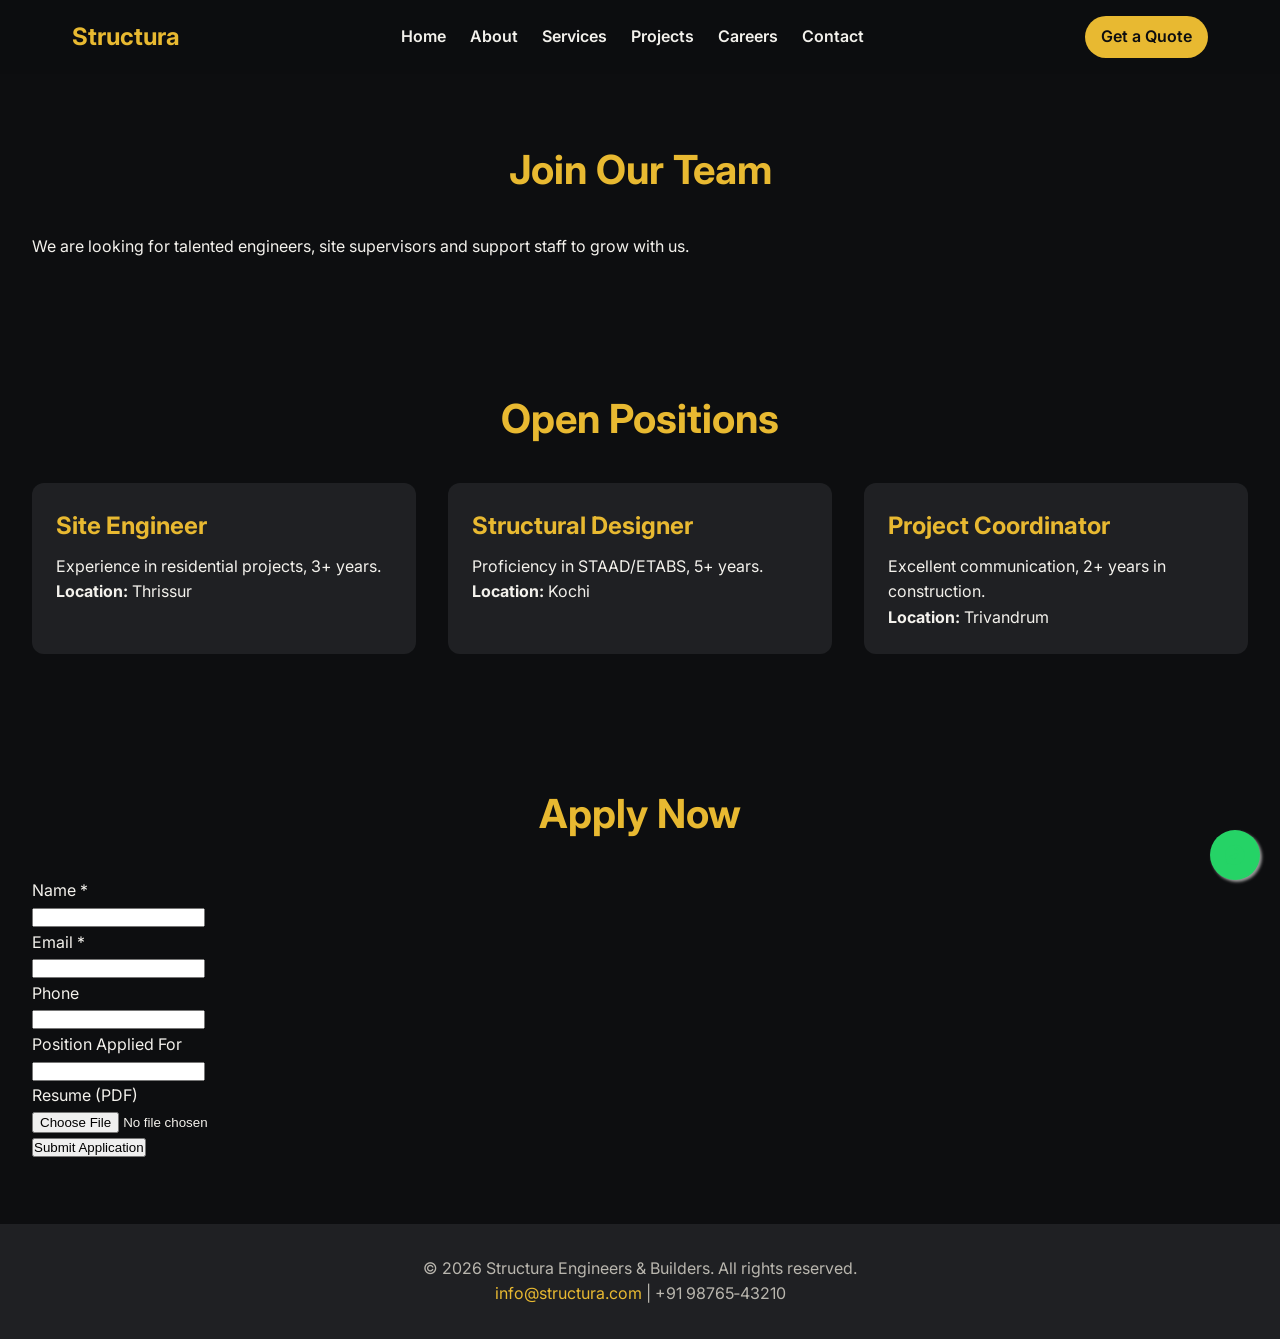
<file: careers.html>
<!DOCTYPE html>
<html lang="en">
<head>
  <meta charset="UTF-8" />
  <meta name="viewport" content="width=device-width, initial-scale=1.0" />
  <title>Careers – Structura Engineers & Builders</title>
  <link rel="stylesheet" href="style.css" />
</head>
<body>
  <header>
    <nav class="nav">
      <div class="logo">Structura</div>
      <button class="menu-toggle" aria-label="Toggle menu">&#9776;</button>
      <ul>
        <li><a href="index.html">Home</a></li>
        <li><a href="about.html">About</a></li>
        <li><a href="services.html">Services</a></li>
        <li><a href="projects.html">Projects</a></li>
        <li><a href="careers.html">Careers</a></li>
        <li><a href="contact.html">Contact</a></li>
      </ul>
      <a href="#" class="cta-btn">Get a Quote</a>
    </nav>
    <nav class="mobile-nav">
      <a href="index.html">Home</a>
      <a href="about.html">About</a>
      <a href="services.html">Services</a>
      <a href="projects.html">Projects</a>
      <a href="careers.html">Careers</a>
      <a href="contact.html">Contact</a>
      <a href="#" class="cta-btn">Get a Quote</a>
    </nav>
  </header>

  <section class="section fade-in">
    <h2>Join Our Team</h2>
    <p>We are looking for talented engineers, site supervisors and support staff to grow with us.</p>
  </section>

  <section class="section fade-in">
    <h2>Open Positions</h2>
    <div class="cards">
      <div class="card">
        <h3>Site Engineer</h3>
        <p>Experience in residential projects, 3+ years.</p>
        <p><strong>Location:</strong> Thrissur</p>
      </div>
      <div class="card">
        <h3>Structural Designer</h3>
        <p>Proficiency in STAAD/ETABS, 5+ years.</p>
        <p><strong>Location:</strong> Kochi</p>
      </div>
      <div class="card">
        <h3>Project Coordinator</h3>
        <p>Excellent communication, 2+ years in construction.</p>
        <p><strong>Location:</strong> Trivandrum</p>
      </div>
    </div>
  </section>

  <section class="section fade-in">
    <h2>Apply Now</h2>
    <form id="career-form" action="#" method="post" enctype="multipart/form-data">
      <label for="name">Name *</label><br/>
      <input type="text" id="name" name="name" required /><br/>
      <label for="email">Email *</label><br/>
      <input type="email" id="email" name="email" required /><br/>
      <label for="phone">Phone</label><br/>
      <input type="tel" id="phone" name="phone" /><br/>
      <label for="position">Position Applied For</label><br/>
      <input type="text" id="position" name="position" /><br/>
      <label for="resume">Resume (PDF)</label><br/>
      <input type="file" id="resume" name="resume" accept="application/pdf" /><br/>
      <button type="submit" class="btn btn-primary">Submit Application</button>
    </form>
  </section>

  <footer>
    <p>&copy; 2026 Structura Engineers & Builders. All rights reserved.</p>
    <p><a href="mailto:info@structura.com">info@structura.com</a> | +91 98765‑43210</p>
  </footer>

  <script src="script.js"></script>
</body>
</html>
</file>
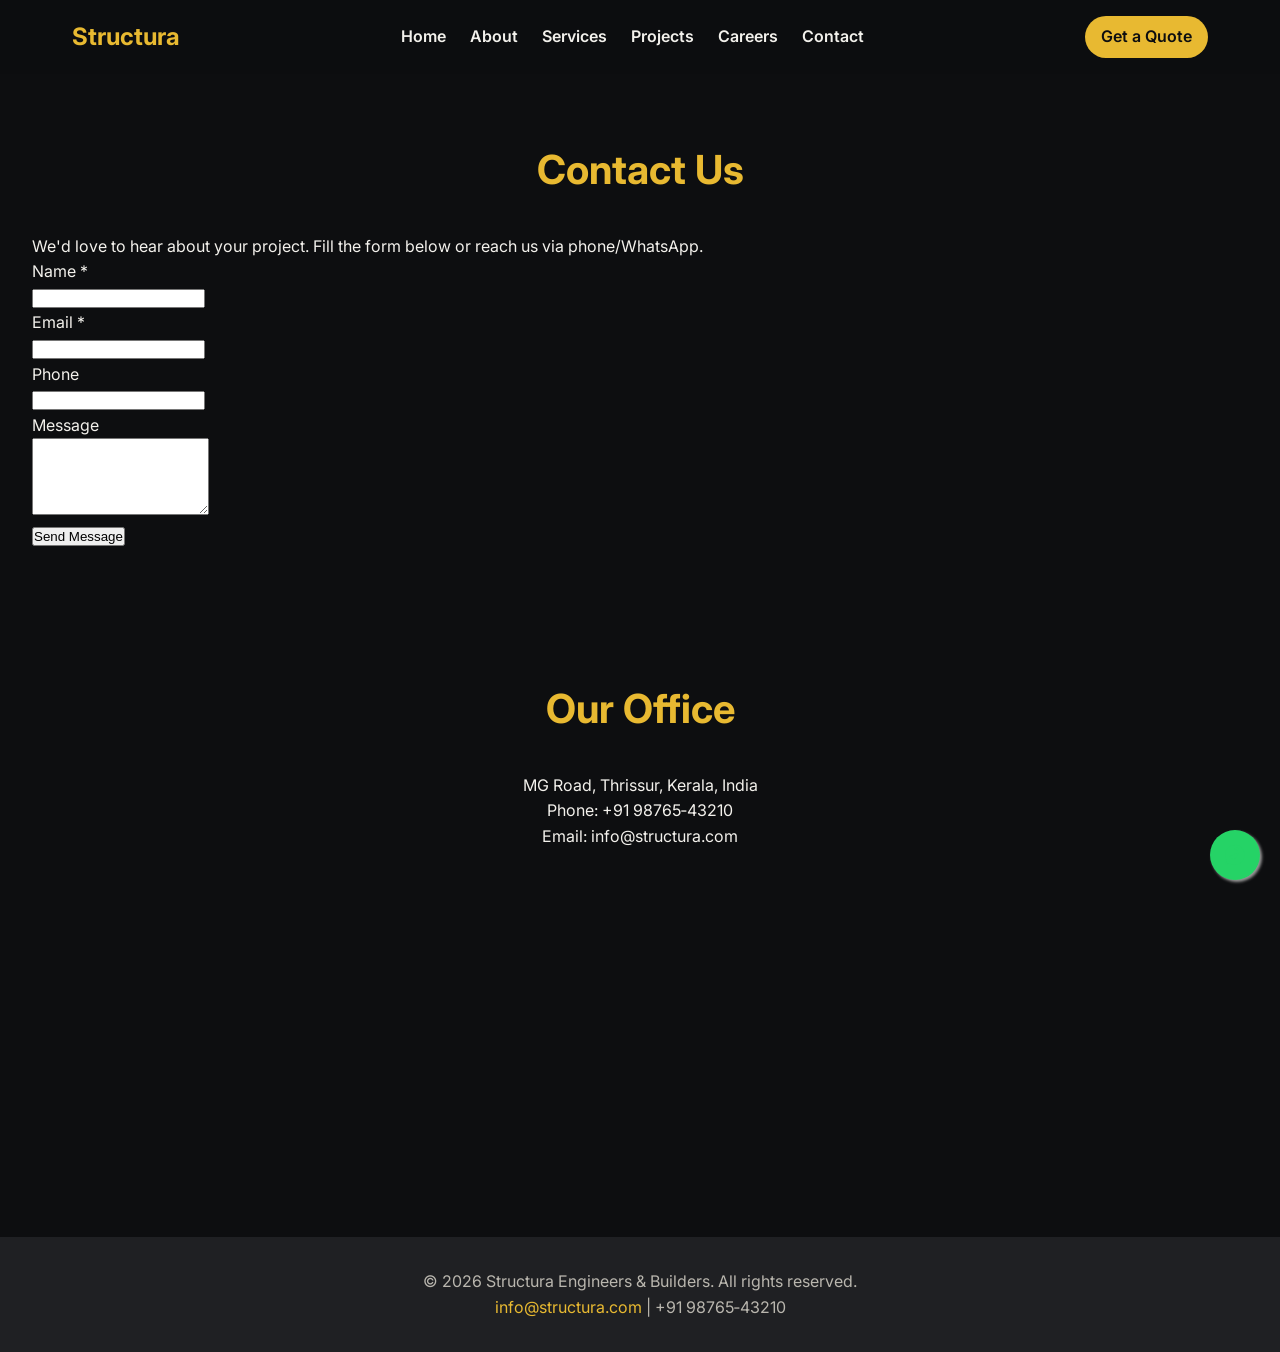
<file: contact.html>
<!DOCTYPE html>
<html lang="en">
<head>
  <meta charset="UTF-8" />
  <meta name="viewport" content="width=device-width, initial-scale=1.0" />
  <title>Contact – Structura Engineers & Builders</title>
  <link rel="stylesheet" href="style.css" />
</head>
<body>
  <header>
    <nav class="nav">
      <div class="logo">Structura</div>
      <button class="menu-toggle" aria-label="Toggle menu">&#9776;</button>
      <ul>
        <li><a href="index.html">Home</a></li>
        <li><a href="about.html">About</a></li>
        <li><a href="services.html">Services</a></li>
        <li><a href="projects.html">Projects</a></li>
        <li><a href="careers.html">Careers</a></li>
        <li><a href="contact.html">Contact</a></li>
      </ul>
      <a href="#" class="cta-btn">Get a Quote</a>
    </nav>
    <nav class="mobile-nav">
      <a href="index.html">Home</a>
      <a href="about.html">About</a>
      <a href="services.html">Services</a>
      <a href="projects.html">Projects</a>
      <a href="careers.html">Careers</a>
      <a href="contact.html">Contact</a>
      <a href="#" class="cta-btn">Get a Quote</a>
    </nav>
  </header>

  <section class="section fade-in">
    <h2>Contact Us</h2>
    <p>We'd love to hear about your project. Fill the form below or reach us via phone/WhatsApp.</p>
    <form id="contact-form" action="#" method="post">
      <label for="name">Name *</label><br/>
      <input type="text" id="name" name="name" required /><br/>
      <label for="email">Email *</label><br/>
      <input type="email" id="email" name="email" required /><br/>
      <label for="phone">Phone</label><br/>
      <input type="tel" id="phone" name="phone" /><br/>
      <label for="message">Message</label><br/>
      <textarea id="message" name="message" rows="5"></textarea><br/>
      <button type="submit" class="btn btn-primary">Send Message</button>
    </form>
  </section>

  <section class="section fade-in" style="text-align:center;">
    <h2>Our Office</h2>
    <p>MG Road, Thrissur, Kerala, India</p>
    <p>Phone: +91 98765‑43210</p>
    <p>Email: <a href="mailto:info@structura.com">info@structura.com</a></p>
    <div style="margin-top:1rem;">
      <iframe src="https://www.google.com/maps/embed?pb=!1m18!1m12!1m3!1d12559.21466053417!2d76.2159!3d10.5276!2m3!1f0!2f0!3f0!3m2!1i1024!2i768!4f13.1!3m3!1m2!1s0x3ba859c5a9b5c20f%3A0x8a0c5e62c2c9c5d1!2sMG%20Road%2C%20Thrissur%2C%20Kerala%2C%20India!5e0!3m2!1sen!2sus!4v1699422330000!5m2!1sen!2sus" width="100%" height="300" style="border:0;" allowfullscreen="" loading="lazy"></iframe>
    </div>
  </section>

  <footer>
    <p>&copy; 2026 Structura Engineers & Builders. All rights reserved.</p>
    <p><a href="mailto:info@structura.com">info@structura.com</a> | +91 98765‑43210</p>
  </footer>

  <script src="script.js"></script>
</body>
</html>
</file>
<file: style.css>
/* Global Styles */
@import url('https://fonts.googleapis.com/css2?family=Inter:wght@400;600;700&display=swap');

:root {
  --color-bg: #0D0E10; /* Near black */
  --color-primary: #F3F1EC; /* Off white */
  --color-secondary: #B9B6AE; /* Warm grey */
  --color-accent: #E8B931; /* Safety yellow */
  --color-card-bg: #1F2023; /* Dark card background */
  --font-family: 'Inter', sans-serif;
  --transition: all 0.3s ease;
}

* {
  box-sizing: border-box;
  margin: 0;
  padding: 0;
}

html {
  scroll-behavior: smooth;
}

body {
  background: var(--color-bg);
  color: var(--color-primary);
  font-family: var(--font-family);
  line-height: 1.6;
  font-size: 1rem;
}

a {
  color: var(--color-primary);
  text-decoration: none;
}

img {
  max-width: 100%;
  height: auto;
  display: block;
}

/* Header & Navigation */
header {
  position: sticky;
  top: 0;
  background: rgba(13,14,16,0.8);
  backdrop-filter: blur(8px);
  z-index: 1000;
}

/* Hero Video */
.hero {
  position: relative;
  overflow: hidden;
}
.hero-video {
  position: absolute;
  top: 0;
  left: 0;
  width: 100%;
  height: 100%;
  object-fit: cover;
  z-index: -1;
}
.hero::before {
  content: '';
  position: absolute;
  inset: 0;
  background: rgba(0,0,0,0.45);
  z-index: 0;
}
.hero > * {
  position: relative;
  z-index: 1;
}

/* Card Image Hover */
.card img {
  transition: transform 0.4s ease;
}
.card:hover img {
  transform: scale(1.08);
}

header {
  position: sticky;
  top: 0;
  background: rgba(13,14,16,0.8);
  backdrop-filter: blur(8px);
  z-index: 1000;
}
.nav {
  display: flex;
  justify-content: space-between;
  align-items: center;
  max-width: 1200px;
  margin: 0 auto;
  padding: 1rem 2rem;
}
.nav .logo {
  font-size: 1.5rem;
  font-weight: 700;
  color: var(--color-accent);
}
.nav ul {
  list-style: none;
  display: flex;
  gap: 1.5rem;
}
.nav ul li a {
  font-weight: 600;
  position: relative;
}
.nav ul li a::after {
  content: '';
  position: absolute;
  width: 0%;
  height: 2px;
  background: var(--color-accent);
  left: 0;
  bottom: -4px;
  transition: width 0.3s;
}
.nav ul li a:hover::after {
  width: 100%;
}
.nav .cta-btn {
  background: var(--color-accent);
  color: var(--color-bg);
  padding: 0.5rem 1rem;
  border-radius: 9999px;
  font-weight: 600;
  transition: var(--transition);
}
.nav .cta-btn:hover {
  background: var(--color-primary);
  color: var(--color-bg);
}
/* Mobile Menu */
.menu-toggle {
  display: none;
  background: none;
  border: none;
  font-size: 1.5rem;
  color: var(--color-primary);
}
.mobile-nav {
  display: none;
  position: fixed;
  inset: 0;
  background: var(--color-bg);
  flex-direction: column;
  justify-content: center;
  align-items: center;
  gap: 2rem;
  z-index: 999;
}
.mobile-nav a {
  font-size: 1.5rem;
}
/* Hero Section */
.hero {
  display: flex;
  flex-direction: column;
  justify-content: center;
  align-items: flex-start;
  min-height: 80vh;
  max-width: 1200px;
  margin: 0 auto;
  padding: 2rem;
  gap: 1.5rem;
}
.hero h1 {
  font-size: 3rem;
  line-height: 1.1;
  font-weight: 700;
  color: var(--color-accent);
  overflow: hidden;
}
.hero .subtitle {
  font-size: 1.25rem;
  max-width: 600px;
}
.hero .buttons {
  display: flex;
  gap: 1rem;
}
.hero .btn {
  padding: 0.75rem 1.5rem;
  border-radius: 9999px;
  font-weight: 600;
  transition: var(--transition);
}
.hero .btn-primary {
  background: var(--color-accent);
  color: var(--color-bg);
}
.hero .btn-primary:hover {
  background: var(--color-primary);
  color: var(--color-bg);
}
.hero .btn-secondary {
  background: transparent;
  border: 2px solid var(--color-accent);
  color: var(--color-accent);
}
.hero .btn-secondary:hover {
  background: var(--color-accent);
  color: var(--color-bg);
}
.hero .stats {
  display: flex;
  gap: 2rem;
  margin-top: 1rem;
}
.hero .stat {
  text-align: center;
}
.hero .stat .number {
  font-size: 2rem;
  font-weight: 700;
  color: var(--color-accent);
}
/* Section Common */
.section {
  padding: 4rem 2rem;
}
.section h2 {
  font-size: 2.5rem;
  margin-bottom: 2rem;
  text-align: center;
  color: var(--color-accent);
}
/* Cards */
.cards {
  display: grid;
  grid-template-columns: repeat(auto-fit, minmax(260px, 1fr));
  gap: 2rem;
}
.card {
  background: var(--color-card-bg);
  border-radius: 12px;
  overflow: hidden;
  transition: var(--transition);
  padding: 1.5rem;
}
.card:hover {
  transform: translateY(-5px);
  box-shadow: 0 8px 16px rgba(0,0,0,0.3);
}
.card img {
  border-radius: 8px;
  margin-bottom: 1rem;
}
.card h3 {
  font-size: 1.5rem;
  margin-bottom: 0.5rem;
  color: var(--color-accent);
}
/* Footer */
footer {
  background: var(--color-card-bg);
  padding: 2rem;
  text-align: center;
  color: var(--color-secondary);
}
footer a {
  color: var(--color-accent);
}
/* Animations */
.fade-in {
  opacity: 0;
  transform: translateY(20px);
  transition: opacity 0.6s ease-out, transform 0.6s ease-out;
}
.fade-in.visible {
  opacity: 1;
  transform: none;
}
/* Responsive */
@media (max-width: 768px) {
  .nav ul { display: none; }
  .menu-toggle { display: block; }
  .hero { align-items: center; text-align: center; }
  .hero h1 { font-size: 2.5rem; }
}
/* Add mobile nav open style */
.mobile-nav.open {
  display: flex;
}

/* WhatsApp floating button */
.whatsapp-float {
  position: fixed;
  width: 50px;
  height: 50px;
  bottom: 20px;
  right: 20px;
  background-color: #25D366;
  color: #fff;
  border-radius: 50%;
  text-align: center;
  font-size: 30px;
  box-shadow: 2px 2px 3px #999;
  z-index: 1000;
  display: flex;
  align-items: center;
  justify-content: center;
}
</file>
